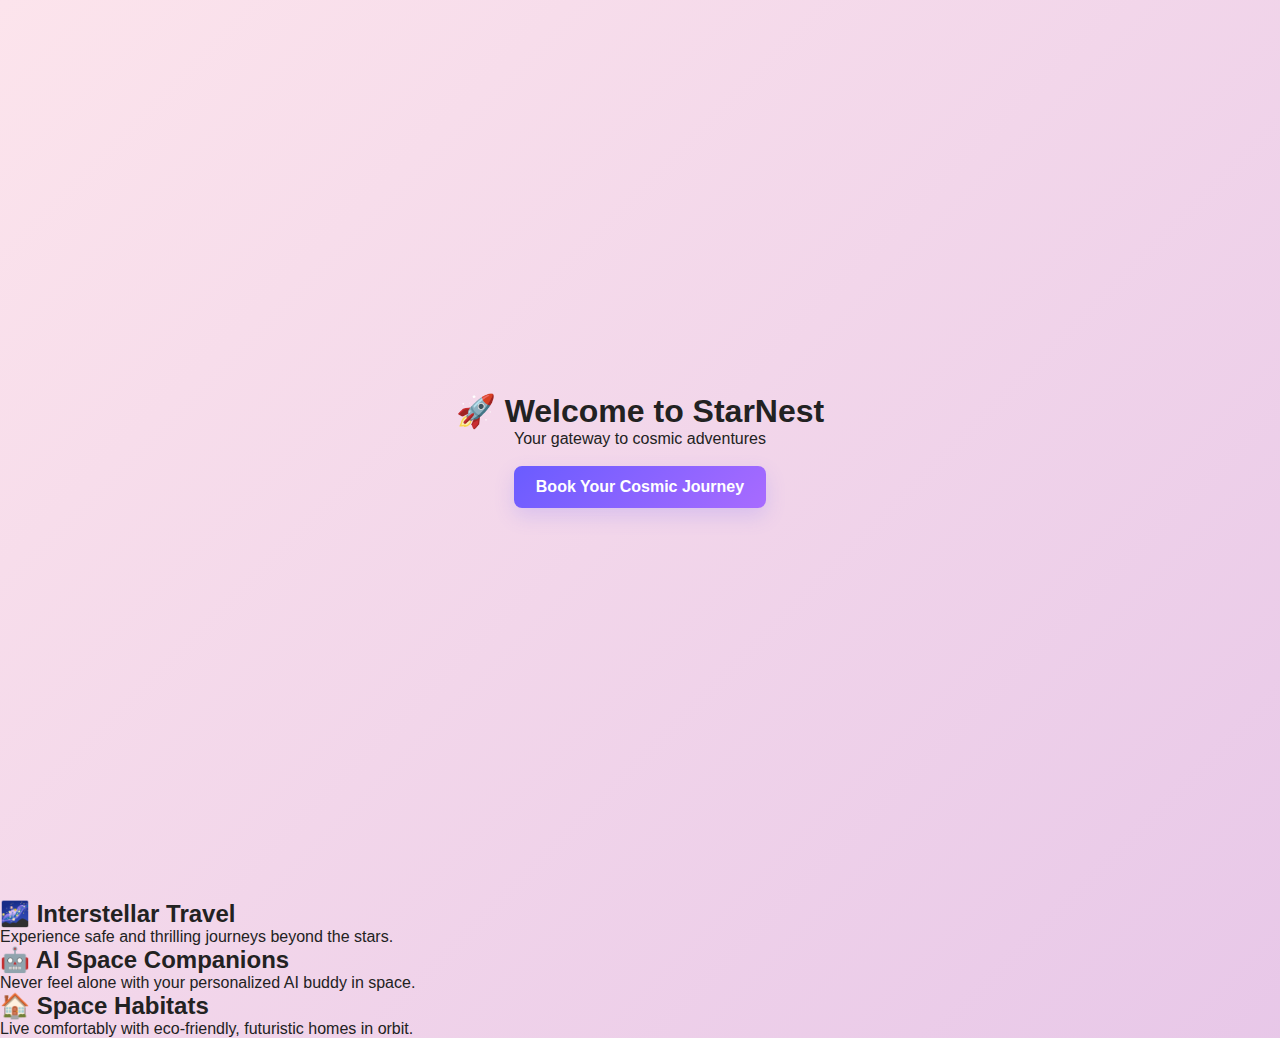
<file: index.html>
<!DOCTYPE html>
<html lang="en">
<head>
  <meta charset="UTF-8">
  <meta name="viewport" content="width=device-width, initial-scale=1.0">
  <title>StarNest - Home</title>
  <link rel="stylesheet" href="styles.css">
  <style>
    /* Button styles for the hero CTA */
    .btn {
      display: inline-block;
      padding: 12px 22px;
      background: linear-gradient(135deg,#6a5cff,#a86bff);
      color: #fff;
      border: none;
      border-radius: 8px;
      cursor: pointer;
      font-weight: 600;
      font-size: 1rem;
      text-decoration: none;
      box-shadow: 0 8px 20px rgba(106,92,255,0.18);
      transition: transform .12s ease, box-shadow .12s ease, opacity .12s ease;
    }
    .btn:hover { transform: translateY(-2px); box-shadow: 0 12px 28px rgba(106,92,255,0.22); }
    .btn:active { transform: translateY(0); }
    /* Ensure button is centered inside .center-content */
    .center-content .btn { display: block; margin: 18px auto 0; }
  </style>
</head>
<body>
  <div class="stars"></div>
  <div class="twinkling"></div>

  <section class="hero center-content">
    <div class="content reveal">
      <h1>🚀 Welcome to <span class="highlight">StarNest</span></h1>
      <p>Your gateway to cosmic adventures</p>
      <button class="btn" onclick="location.href='details.html'" aria-label="Book Your Cosmic Journey">
        Book Your Cosmic Journey
      </button>
    </div>
  </section>

  <section class="features">
    <div class="feature reveal">
      <h2>🌌 Interstellar Travel</h2>
      <p>Experience safe and thrilling journeys beyond the stars.</p>
    </div>
    <div class="feature reveal">
      <h2>🤖 AI Space Companions</h2>
      <p>Never feel alone with your personalized AI buddy in space.</p>
    </div>
    <div class="feature reveal">
      <h2>🏠 Space Habitats</h2>
      <p>Live comfortably with eco-friendly, futuristic homes in orbit.</p>
    </div>
  </section>

  <script>
    // Scroll reveal animation
    const reveals = document.querySelectorAll('.reveal');

    window.addEventListener('scroll', () => {
      for (let i = 0; i < reveals.length; i++) {
        const windowHeight = window.innerHeight;
        const revealTop = reveals[i].getBoundingClientRect().top;
        const revealPoint = 150;

        if (revealTop < windowHeight - revealPoint) {
          reveals[i].classList.add('active');
        } else {
          reveals[i].classList.remove('active');
        }
      }
    });
  </script>
</body>
</html>
</file>
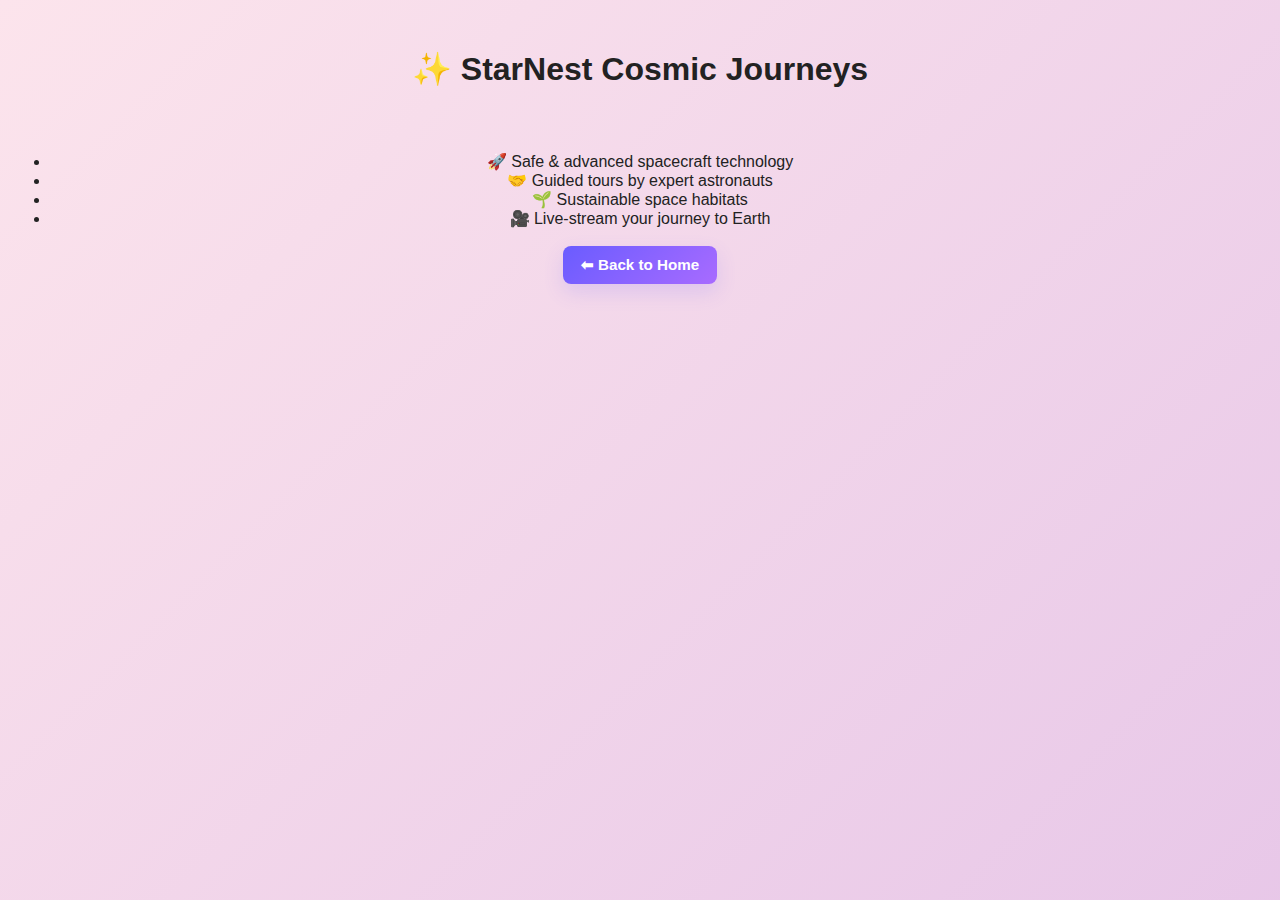
<file: details.html>
<!DOCTYPE html>
<html lang="en">
<head>
  <meta charset="UTF-8">
  <meta name="viewport" content="width=device-width, initial-scale=1.0">
  <title>StarNest - Details</title>
  <link rel="stylesheet" href="styles.css">
  <style>
    /* Button styles for the details page CTA */
    .btn {
      display: inline-block;
      padding: 10px 18px;
      background: linear-gradient(135deg,#6a5cff,#a86bff);
      color: #fff;
      border: none;
      border-radius: 8px;
      cursor: pointer;
      font-weight: 600;
      font-size: 0.95rem;
      text-decoration: none;
      box-shadow: 0 8px 20px rgba(106,92,255,0.16);
      transition: transform .12s ease, box-shadow .12s ease, opacity .12s ease;
    }
    .btn:hover { transform: translateY(-2px); box-shadow: 0 12px 28px rgba(106,92,255,0.22); }
    .btn:active { transform: translateY(0); }
    .center-content .btn { display: block; margin: 18px auto 0; }
  </style>
</head>
<body>
  <div class="stars"></div>
  <div class="twinkling"></div>

  <section class="details center-content">
    <div class="content reveal">
      <h1>✨ StarNest Cosmic Journeys</h1>
      <p>At <span class="highlight">StarNest</span>, we bring the future of travel to your fingertips. From luxury orbital stays to Mars exploration packages, we make space feel like home.</p>
      <ul>
        <li>🚀 Safe & advanced spacecraft technology</li>
        <li>🤝 Guided tours by expert astronauts</li>
        <li>🌱 Sustainable space habitats</li>
        <li>🎥 Live-stream your journey to Earth</li>
      </ul>
      <button class="btn" onclick="location.href='index.html'" aria-label="Back to Home">⬅ Back to Home</button>
    </div>
  </section>

  <script>
    // Scroll reveal animation
    const reveals = document.querySelectorAll('.reveal');

    window.addEventListener('scroll', () => {
      for (let i = 0; i < reveals.length; i++) {
        const windowHeight = window.innerHeight;
        const revealTop = reveals[i].getBoundingClientRect().top;
        const revealPoint = 150;

        if (revealTop < windowHeight - revealPoint) {
          reveals[i].classList.add('active');
        } else {
          reveals[i].classList.remove('active');
        }
      }
    });
  </script>
</body>
</html>
</file>
<file: styles.css>
/* Global styles */
* {
  margin: 0;
  padding: 0;
  box-sizing: border-box;
}

body {
  font-family: 'Poppins', sans-serif;
  color: #222;
  overflow-x: hidden;
  background: linear-gradient(-45deg, #f8f9fa, #e0f7fa, #e1bee7, #fce4ec);
  background-size: 400% 400%;
  animation: gradientShift 15s ease infinite;
}

@keyframes gradientShift {
  0% { background-position: 0% 50%; }
  50% { background-position: 100% 50%; }
  100% { background-position: 0% 50%; }
}

/* Hero Section */
.hero {
  height: 100vh;
  display: flex;
  align-items: center;
  justify-content: center;
  text-align: center;
  flex-direction: column;
  animation: fadeIn 2s ease-in-out;
}

.headline {
  font-size: 4rem;
  background: linear-gradient(90deg, #ff6f61, #42a5f5, #7e57c2, #26c6da);
  -webkit-background-clip: text;
  color: transparent;
  background-size: 300% 300%;
  animation: waveGradient 5s linear infinite;
}

@keyframes waveGradient {
  0% { background-position: 0% 50%; }
  50% { background-position: 100% 50%; }
  100% { background-position: 0% 50%; }
}

.tagline {
  font-size: 1.5rem;
  margin-top: 1rem;
  animation: slideUp 1.5s ease forwards;
}

.cta {
  margin-top: 2rem;
  padding: 12px 30px;
  font-size: 1.2rem;
  border: none;
  background: #42a5f5;
  color: white;
  border-radius: 30px;
  cursor: pointer;
  animation: bounceIn 2s ease;
  transition: all 0.3s ease;
}

.cta:hover {
  background: #7e57c2;
  transform: scale(1.1);
  box-shadow: 0 0 15px rgba(0,0,0,0.2);
}

.cta:active {
  transform: scale(0.95);
}

/* Details Section */
.details {
  min-height: 100vh;
  padding: 50px;
  text-align: center;
  animation: fadeIn 2s ease-in-out;
}

.details h2 {
  font-size: 3rem;
  margin-bottom: 20px;
  animation: glow 2s infinite alternate;
}

@keyframes glow {
  from { text-shadow: 0 0 10px #42a5f5; }
  to { text-shadow: 0 0 20px #7e57c2; }
}

.details p {
  font-size: 1.2rem;
  margin: 10px 0;
  opacity: 0;
  transform: translateY(20px);
  animation: fadeSlide 1.5s ease forwards;
}

.details p:nth-child(2) { animation-delay: 0.5s; }
.details p:nth-child(3) { animation-delay: 1s; }
.details p:nth-child(4) { animation-delay: 1.5s; }

.back {
  display: inline-block;
  margin-top: 30px;
  padding: 12px 25px;
  font-size: 1rem;
  background: #26c6da;
  color: white;
  border-radius: 25px;
  text-decoration: none;
  animation: pulse 2s infinite;
  transition: all 0.3s ease;
}

.back:hover {
  background: #ff6f61;
  transform: scale(1.1);
}

@keyframes fadeIn {
  from { opacity: 0; }
  to { opacity: 1; }
}

@keyframes slideUp {
  from { opacity: 0; transform: translateY(30px); }
  to { opacity: 1; transform: translateY(0); }
}

@keyframes bounceIn {
  0% { transform: scale(0.3); opacity: 0; }
  50% { transform: scale(1.05); opacity: 1; }
  70% { transform: scale(0.9); }
  100% { transform: scale(1); }
}

@keyframes fadeSlide {
  from { opacity: 0; transform: translateY(20px); }
  to { opacity: 1; transform: translateY(0); }
}

@keyframes pulse {
  0% { box-shadow: 0 0 5px #26c6da; }
  50% { box-shadow: 0 0 20px #42a5f5; }
  100% { box-shadow: 0 0 5px #26c6da; }
}
</file>
